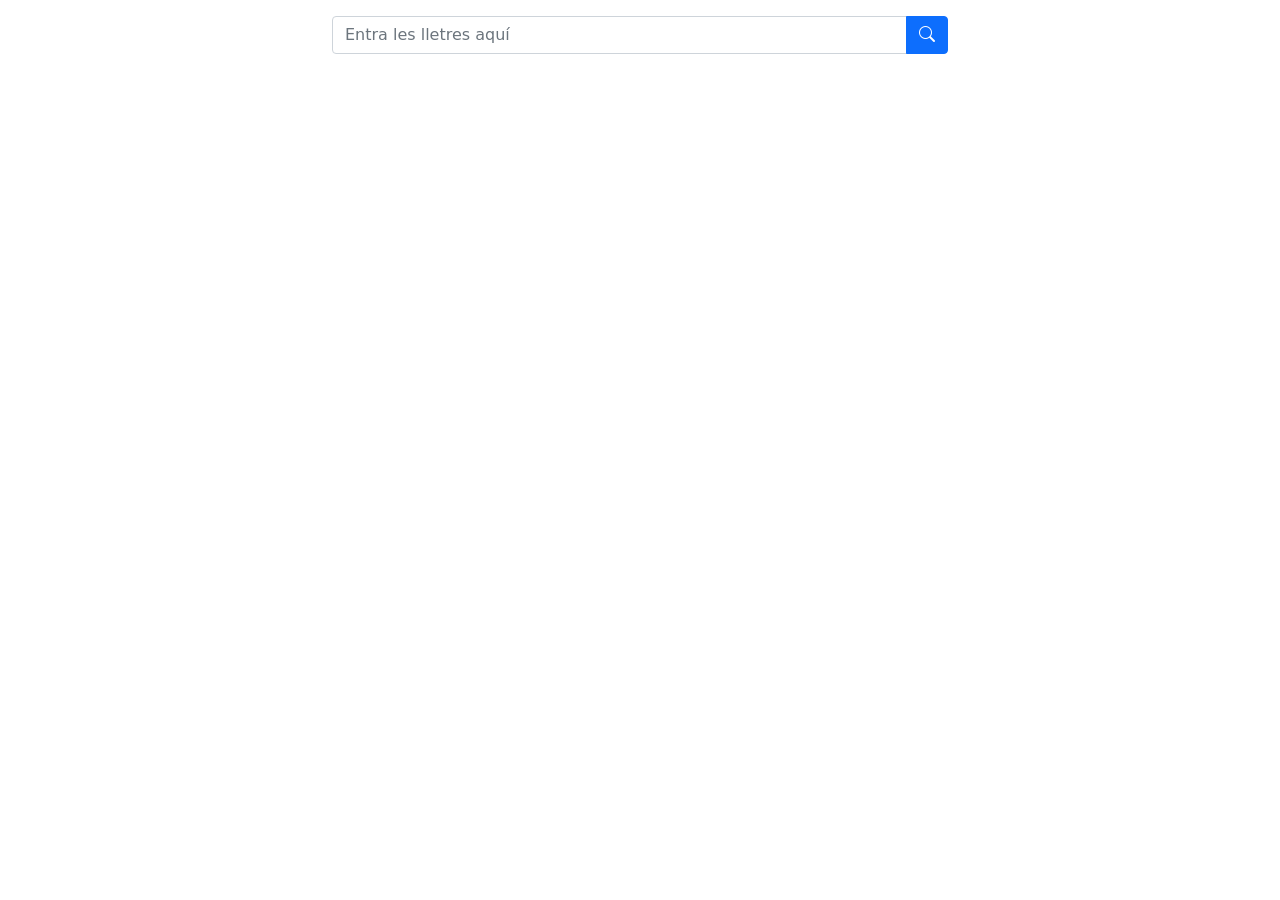
<file: aparaular/index.html>
<!DOCTYPE html>
<html lang="es">
<head>
	<meta charset="UTF-8">
	<title>Aparaular</title>
	<link rel="icon" href="../favicon.png" type="image/png">
	<!-- Bootstrap -->
	<link href="../.styles/bootstrap.css" rel="stylesheet">
	<link rel="stylesheet" href="https://cdn.jsdelivr.net/npm/bootstrap-icons@1.11.0/font/bootstrap-icons.css">
	<script src="../.styles/bootstrap.js"></script>
</head>
<body>
	<div class="container-fluid justify-content-center">
		<div class="row mt-3 justify-content-center">
			<div class="col-12 col-md-6">
				<div class="input-group">
					<input type="text" id="input_letters" class="form-control" placeholder="Entra les lletres aquí">
					<button class="btn btn-primary" onclick="find_words()" aria-label="Busca Paraules"><i class="bi bi-search"></i></button>
				</div>
			</div>
		</div>
		<div class="row mt-3 justify-content-center">
			<div id="found_words" class="col-12 col-md-6"></div>
		</div>
	</div>
	<script src="../.dict/es.js"></script>
	<script src="../.dict/es_female_names.js"></script>
	<script src="../.dict/es_male_names.js"></script>
	<script src="script.js"></script>
</body>
</html>
</file>
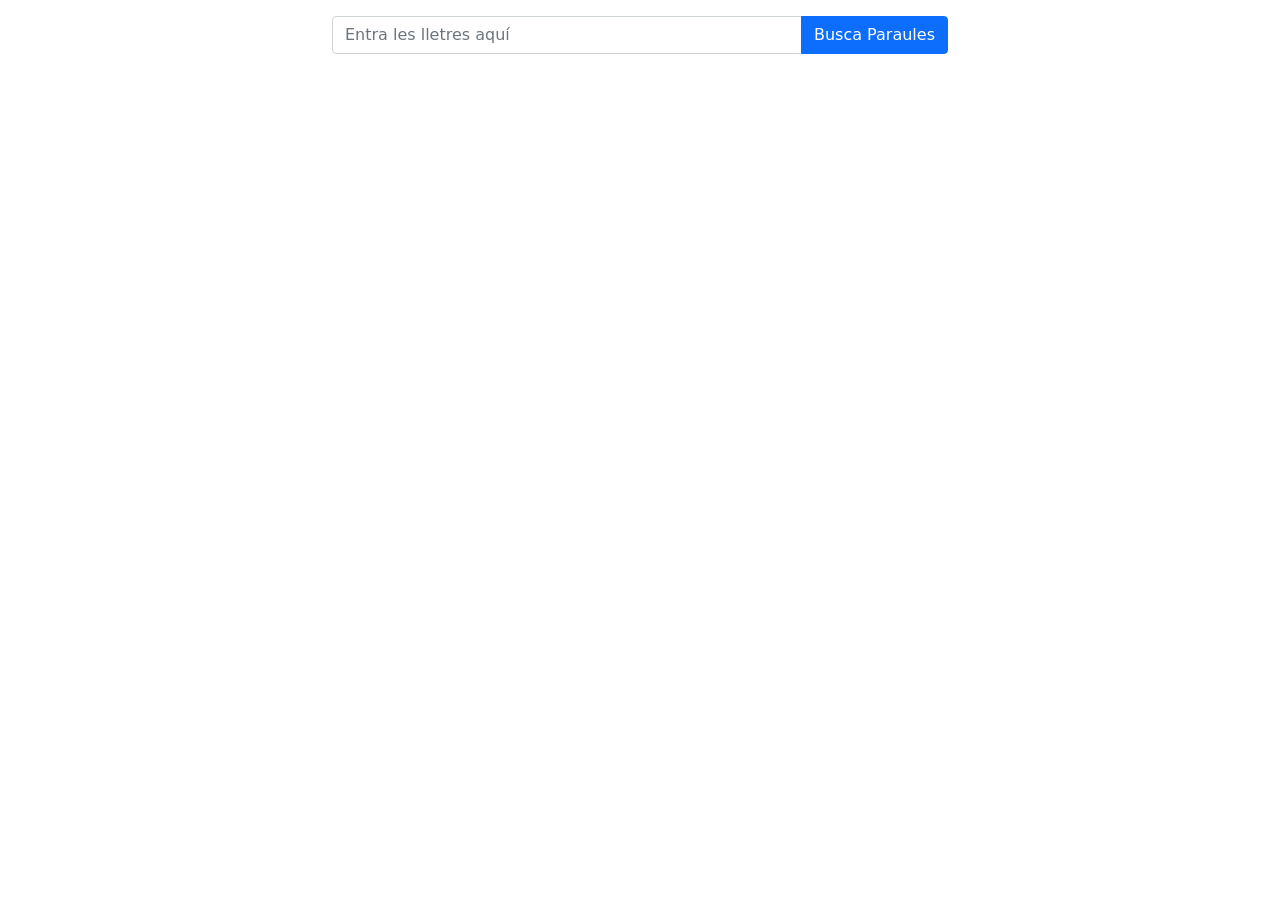
<file: buscaparaules/index.html>
<!DOCTYPE html>
<html lang="es">
<head>
	<meta charset="UTF-8">
	<title>Busca Paraules</title>
	<link rel="icon" href="../favicon.png" type="image/png">
	<!-- Bootstrap -->
	<link href="../.styles/bootstrap.css" rel="stylesheet">
	<script src="../.styles/bootstrap.js"></script>
</head>
<body>
	<div class="container-fluid justify-content-center">
		<div class="row mt-3 justify-content-center">
			<div class="col-12 col-md-6">
				<div class="input-group">
					<input type="text" id="input_letters" class="form-control" placeholder="Entra les lletres aquí">
					<button class="btn btn-primary" onclick="find_words()">Busca Paraules</button>
				</div>
			</div>
		</div>
		<div class="row mt-3 justify-content-center">
			<div id="found_words" class="col-12 col-md-6"></div>
		</div>
	</div>
	<script src="../.dict/es.js"></script>
	<script src="../.dict/es_female_names.js"></script>
	<script src="../.dict/es_male_names.js"></script>
	<script src="script.js"></script>
</body>
</html>
</file>
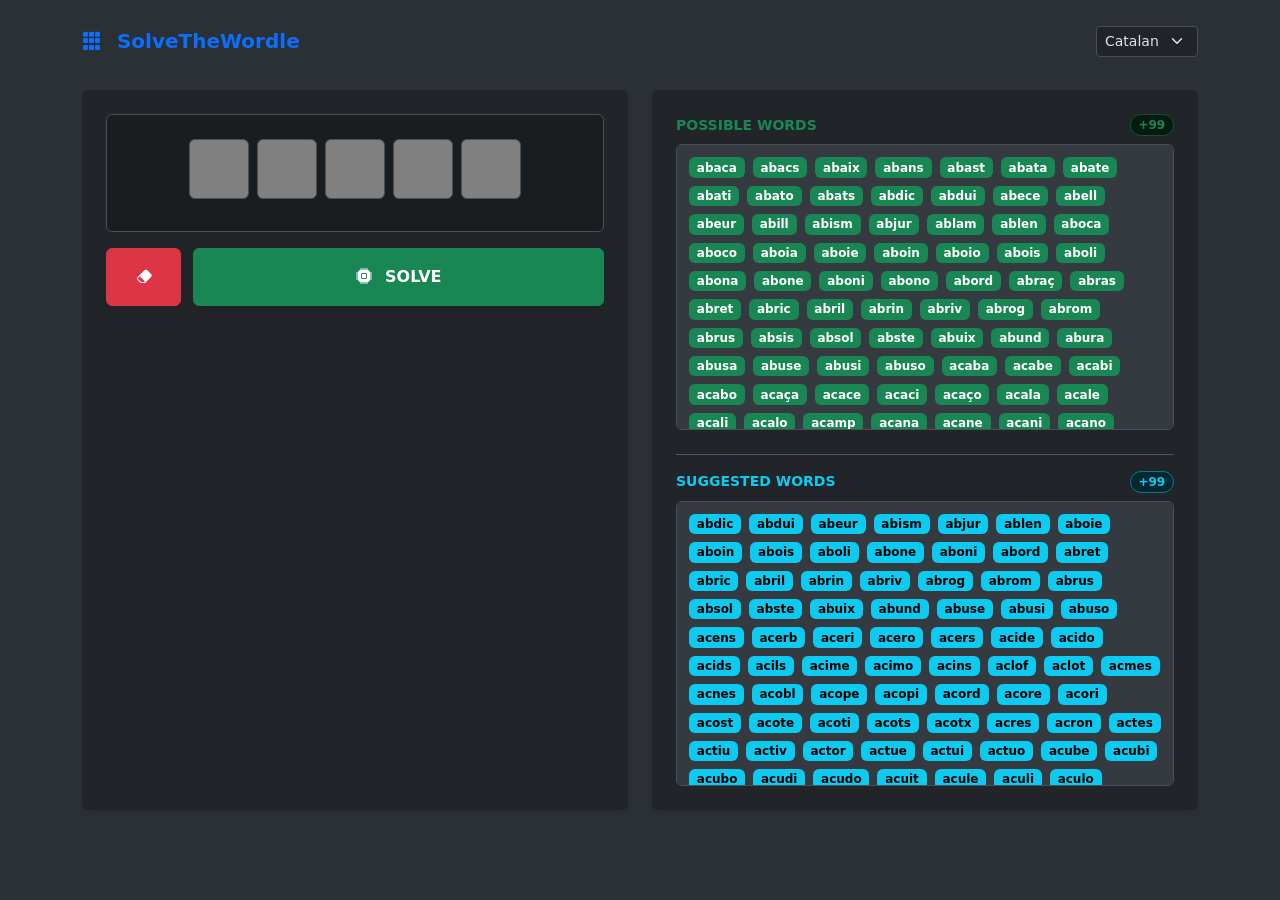
<file: stw/index.html>
<!doctype html>
<html lang="en" data-bs-theme="dark">
  <head>
    <meta charset="UTF-8" />
    <meta name="viewport" content="width=device-width, initial-scale=1.0" />
    <title>SolveTheWordle</title>
    <link rel="icon" href="../favicon.png" type="image/png" />
    <link href="https://cdn.jsdelivr.net/npm/bootstrap@5.3.2/dist/css/bootstrap.min.css" rel="stylesheet" />
    <link rel="stylesheet" href="https://cdn.jsdelivr.net/npm/bootstrap-icons@1.11.0/font/bootstrap-icons.css" />
    <link href="style.css" rel="stylesheet" />
  </head>
  <body class="bg-body-tertiary">
    <nav class="navbar navbar-expand-lg mb-4 mt-3">
      <div class="container">
        <span class="navbar-brand mb-0 h1 fw-bold text-primary">
          <i class="bi bi-grid-3x3-gap-fill me-2"></i>
          SolveTheWordle
        </span>
        <div class="ms-auto">
          <select id="select_dict" class="form-select form-select-sm" aria-label="Select language">
            <option value="dict_ca">Catalan</option>
            <option value="dict_en">English</option>
            <option value="dict_es">Spanish</option>
          </select>
        </div>
      </div>
    </nav>

    <main class="container">
      <div class="row g-4">
        <div class="col-md-6">
          <div class="card shadow-sm h-100 border-0">
            <div class="card-body p-4 d-flex flex-column">
              <div id="input_container" class="d-flex flex-column align-items-center bg-dark-subtle rounded border p-3 mb-3 py-4"></div>

              <span class="row">
                <div class="col-2 pe-0">
                  <button id="clear_btn" class="btn btn-danger fw-bold text-uppercase w-100 py-3 mt-auto shadow-sm">
                    <i class="bi bi-eraser-fill"></i>
                  </button>
                </div>
                <div class="col-10">
                  <button id="solve_btn" class="btn btn-success fw-bold text-uppercase w-100 py-3 mt-auto shadow-sm">
                    <i class="bi bi-cpu-fill me-2"></i>
                    Solve
                  </button>
                </div>
              </span>
            </div>
          </div>
        </div>
        <div class="col-md-6">
          <div class="card shadow-sm h-100 border-0">
            <div class="card-body p-4 d-flex flex-column" style="max-height: 80vh">
              <section class="mb-2 d-flex flex-column" style="min-height: 0">
                <div class="d-flex justify-content-between align-items-center mb-2">
                  <h6 class="text-success fw-semibold text-uppercase small mb-0">Possible words</h6>
                  <span id="possible_words_count" class="badge rounded-pill bg-success-subtle text-success border border-success-subtle">0</span>
                </div>
                <div id="possible_words_container" class="overflow-y-auto p-2 bg-light-subtle rounded border"></div>
              </section>

              <hr class="opacity-10" />

              <section class="d-flex flex-column" style="min-height: 0">
                <div class="d-flex justify-content-between align-items-center mb-2">
                  <h6 class="text-info fw-semibold text-uppercase small mb-0">Suggested words</h6>
                  <span id="suggested_words_count" class="badge rounded-pill bg-info-subtle text-info border border-info-subtle">0</span>
                </div>
                <div id="suggested_words_container" class="overflow-y-auto p-2 bg-light-subtle rounded border"></div>
              </section>
            </div>
          </div>
        </div>
      </div>
      <input id="hidden_input" style="opacity: 0; position: absolute; width: 0; height: 0; border: 0; padding: 0; margin: 0" />
    </main>
    <script src="https://cdn.jsdelivr.net/npm/bootstrap@5.3.2/dist/js/bootstrap.bundle.min.js"></script>
    <script>
      window.dictionaries = {};
    </script>
    <script src="../.dict/wordle/ca.js"></script>
    <script src="../.dict/wordle/en.js"></script>
    <script src="../.dict/wordle/es.js"></script>
    <script src="errors.js"></script>
    <script src="wordle.js"></script>
    <script src="ui.js"></script>
    <script src="main.js"></script>
  </body>
</html>
</file>
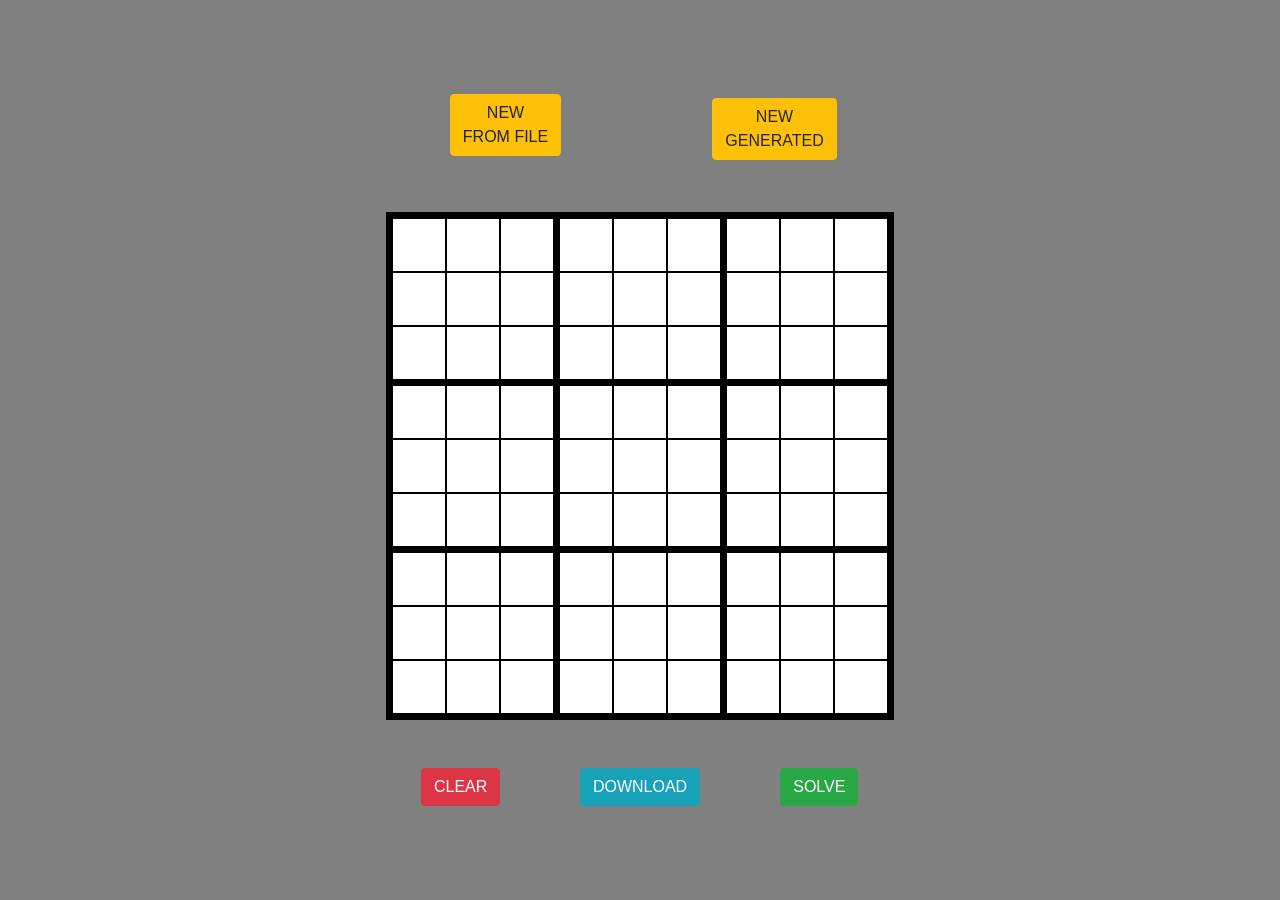
<file: sudoku_solver/index.html>
<!DOCTYPE html>
<html>
  <head>
    <meta charset="UTF-8">
    <title>Sudoku</title>
    <!-- BOOTSTRAP -->
    <script src="https://code.jquery.com/jquery-3.3.1.slim.min.js" integrity="sha384-q8i/X+965DzO0rT7abK41JStQIAqVgRVzpbzo5smXKp4YfRvH+8abtTE1Pi6jizo" crossorigin="anonymous"></script>
    <script src="https://cdn.jsdelivr.net/npm/popper.js@1.14.7/dist/umd/popper.min.js" integrity="sha384-UO2eT0CpHqdSJQ6hJty5KVphtPhzWj9WO1clHTMGa3JDZwrnQq4sF86dIHNDz0W1" crossorigin="anonymous"></script>
    <script src="https://cdn.jsdelivr.net/npm/bootstrap@4.3.1/dist/js/bootstrap.min.js" integrity="sha384-JjSmVgyd0p3pXB1rRibZUAYoIIy6OrQ6VrjIEaFf/nJGzIxFDsf4x0xIM+B07jRM" crossorigin="anonymous"></script>
    <link rel="stylesheet" href="https://cdn.jsdelivr.net/npm/bootstrap@4.3.1/dist/css/bootstrap.min.css" integrity="sha384-ggOyR0iXCbMQv3Xipma34MD+dH/1fQ784/j6cY/iJTQUOhcWr7x9JvoRxT2MZw1T" crossorigin="anonymous">
    <!-- STYLES -->
    <link rel="stylesheet" href="styles.css">
    <!-- JS -->
    <script src="scripts.js"></script>
    <script src="sudoku.js"></script>
  </head>

  <body onload="init_js()">
    <div class="vh-100 d-flex justify-content-center align-items-center">
      <div>
        <div class="row justify-content-center align-items-center mb-5">
          <div class="col-6 text-center">
            <label>
              <input type="file" name="input-name" style="display: none;" onchange="read_sudoku(this.files[0])"/>
              <span type="button" class="btn btn-warning">NEW<BR>FROM FILE</span>
            </label>
          </div>
          <div class="col-6 text-center">
            <button type="button" class="btn btn-warning" onclick="random_generate()">NEW<BR>GENERATED</button>
          </div>
        </div>
        <table id="sudoku_table">
          <tbody></tbody>
        </table>
        <div class="row justify-content-center align-items-center mt-5">
          <div class="col-4 text-center">
            <button type="button" class="btn btn-danger" onclick="reset_sudoku()">CLEAR</button>
          </div>
          <div class="col-4 text-center">
            <button type="button" class="btn btn-info" onclick="download_sudoku()">DOWNLOAD</button>
          </div>
          <div class="col-4 text-center">
            <button type="button" class="btn btn-success" onclick="solve_sudoku()">SOLVE</button>
          </div>
        </div>
      </div>
    </div>
  </body>
</html>
</file>
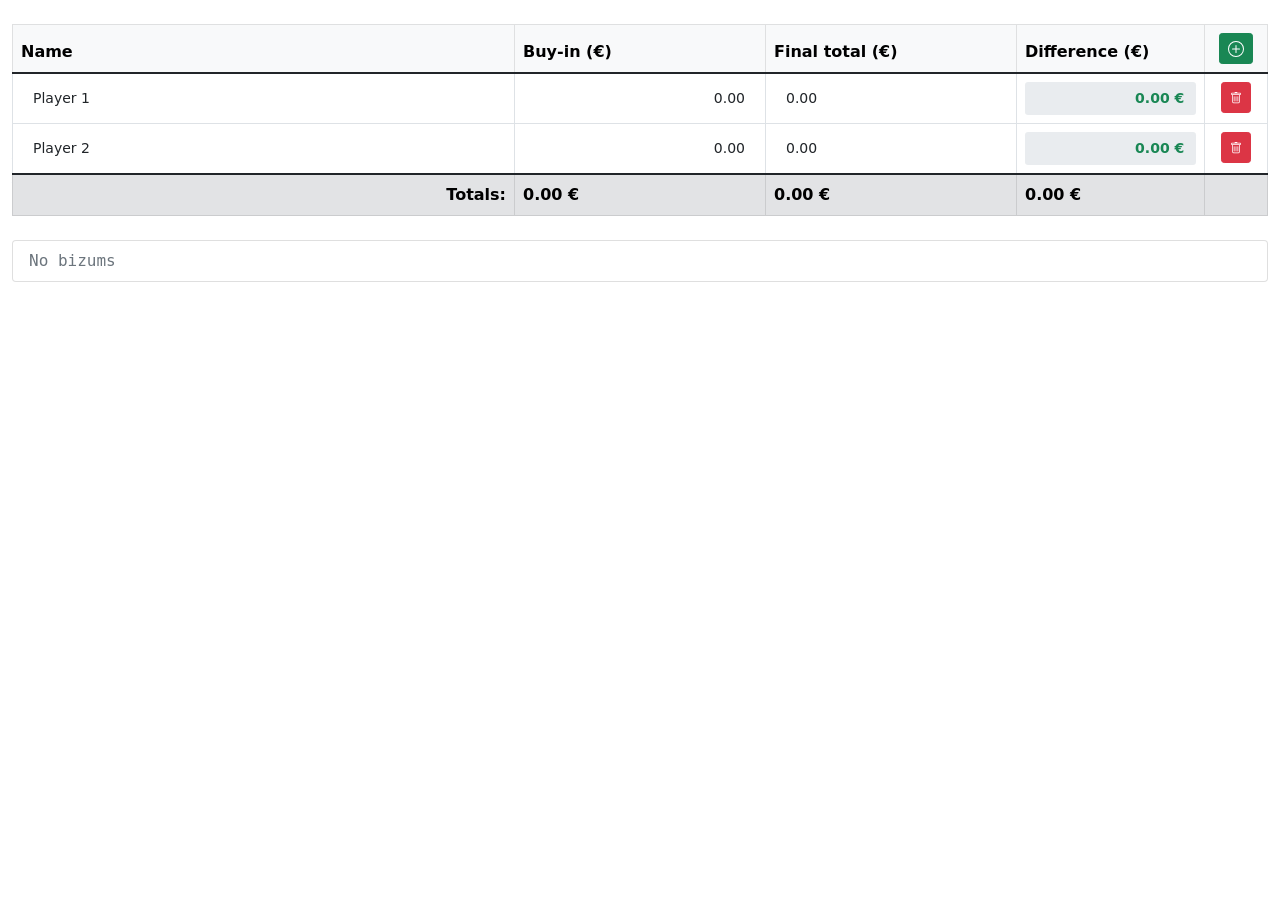
<file: timbal/index.html>
<!DOCTYPE html>
<html lang="en">
<head>
	<meta charset="UTF-8">
	<meta name="viewport" content="width=device-width, initial-scale=1">
	<title>Timbasplit</title>
	<link rel="icon" href="./favicon.png" type="image/png">
	<!-- Bootstrap -->
	<link href="../.styles/bootstrap.css" rel="stylesheet">
	<script src="../.styles/bootstrap.js"></script>
	<link href="style.css" rel="stylesheet">
</head>
<body>
	<div class="container-fluid py-4">
		<section class="mb-2">
			<div class="table-responsive">
				<table class="table table-hover table-bordered table-editable">
					<thead class="table-light">
						<tr>
							<th width="40%">Name</th>
							<th width="20%">Buy-in (€)</th>
							<th width="20%">Final total (€)</th>
							<th width="15%">Difference (€)</th>
							<th width="5%" class="text-center">
                <button id="addPlayer" class="btn btn-success btn-sm">
                  <svg xmlns="http://www.w3.org/2000/svg" width="16" height="16" fill="currentColor" class="bi bi-plus-circle" viewBox="0 0 16 16">
                    <path d="M8 15A7 7 0 1 1 8 1a7 7 0 0 1 0 14zm0 1A8 8 0 1 0 8 0a8 8 0 0 0 0 16z"/>
                    <path d="M8 4a.5.5 0 0 1 .5.5v3h3a.5.5 0 0 1 0 1h-3v3a.5.5 0 0 1-1 0v-3h-3a.5.5 0 0 1 0-1h3v-3A.5.5 0 0 1 8 4z"/>
                  </svg>
                </button>
              </th>
						</tr>
					</thead>
					<tbody id="playersTableBody">
						<tr id="playerRowTemplate" style="display: none;">
							<td><input type="text" class="form-control form-control-sm player-name" placeholder="Player name"></td>
							<td><input type="number" step="0.01" class="form-control form-control-sm player-entry" placeholder="0.00"></td>
							<td><input type="text" class="form-control form-control-sm player-final" placeholder="0.00"></td>
							<td><input type="text" class="form-control form-control-sm player-diff" placeholder="0.00" readonly tabindex="-1"></td>
							<td class="text-center">
								<button class="btn btn-danger btn-sm remove-player" title="Delete player">
									<svg xmlns="http://www.w3.org/2000/svg" width="12" height="12" fill="currentColor" class="bi bi-trash" viewBox="0 0 16 16">
										<path d="M5.5 5.5A.5.5 0 0 1 6 6v6a.5.5 0 0 1-1 0V6a.5.5 0 0 1 .5-.5zm2.5 0a.5.5 0 0 1 .5.5v6a.5.5 0 0 1-1 0V6a.5.5 0 0 1 .5-.5zm3 .5a.5.5 0 0 0-1 0v6a.5.5 0 0 0 1 0V6z"/>
										<path fill-rule="evenodd" d="M14.5 3a1 1 0 0 1-1 1H13v9a2 2 0 0 1-2 2H5a2 2 0 0 1-2-2V4h-.5a1 1 0 0 1-1-1V2a1 1 0 0 1 1-1H6a1 1 0 0 1 1-1h2a1 1 0 0 1 1 1h3.5a1 1 0 0 1 1 1v1zM4.118 4 4 4.059V13a1 1 0 0 0 1 1h6a1 1 0 0 0 1-1V4.059L11.882 4H4.118zM2.5 3V2h11v1h-11z"/>
									</svg>
								</button>
							</td>
						</tr>
						<!-- Rows will be added here dynamically -->
					</tbody>
					<tfoot>
						<tr class="table-secondary">
							<td colspan="1" class="text-end fw-bold">Totals:</td>
							<td class="fw-bold" id="totalEntry">0.00 €</td>
							<td class="fw-bold" id="totalFinal">0.00 €</td>
							<td class="fw-bold" id="totalDiff">0.00 €</td>
							<td></td>
						</tr>
					</tfoot>
				</table>
			</div>
		</section>

		<section class="mb-5">
			<div id="transactionsContainer">
				<ul id="transactionsList" class="list-group transaction-list"></ul>
				<div class="mt-3">
					<button id="copyTransactions" class="btn btn-outline-primary btn-sm" title="Copy transactions to clipboard">
						<svg id="copyIcon" xmlns="http://www.w3.org/2000/svg" width="16" height="16" fill="currentColor" class="bi bi-clipboard" viewBox="0 0 16 16">
							<path d="M4 1.5H3a2 2 0 0 0-2 2V14a2 2 0 0 0 2 2h10a2 2 0 0 0 2-2V3.5a2 2 0 0 0-2-2h-1v1h1a1 1 0 0 1 1 1V14a1 1 0 0 1-1 1H3a1 1 0 0 1-1-1V3.5a1 1 0 0 1 1-1h1v-1z"/>
							<path d="M9.5 1a.5.5 0 0 1 .5.5v1a.5.5 0 0 1-.5.5h-3a.5.5 0 0 1-.5-.5v-1a.5.5 0 0 1 .5-.5h3zm-3-1A1.5 1.5 0 0 0 5 1.5v1A1.5 1.5 0 0 0 6.5 4h3A1.5 1.5 0 0 0 11 2.5v-1A1.5 1.5 0 0 0 9.5 0h-3z"/>
						</svg>
						<svg id="tickIcon" xmlns="http://www.w3.org/2000/svg" width="16" height="16" fill="currentColor" class="bi bi-check-circle d-none" viewBox="0 0 16 16">
							<path d="M8 15A7 7 0 1 1 8 1a7 7 0 0 1 0 14zm0 1A8 8 0 1 0 8 0a8 8 0 0 0 0 16z"/>
							<path d="M10.97 4.97a.235.235 0 0 0-.02.022L7.477 9.417 5.384 7.323a.75.75 0 0 0-1.06 1.06L6.97 11.03a.75.75 0 0 0 1.079-.02l3.992-4.99a.75.75 0 0 0-1.071-1.05z"/>
						</svg>
					</button>
				</div>
			</div>
		</section>
	</div>

	<script src="script.js"></script>
</body>
</html>
</file>
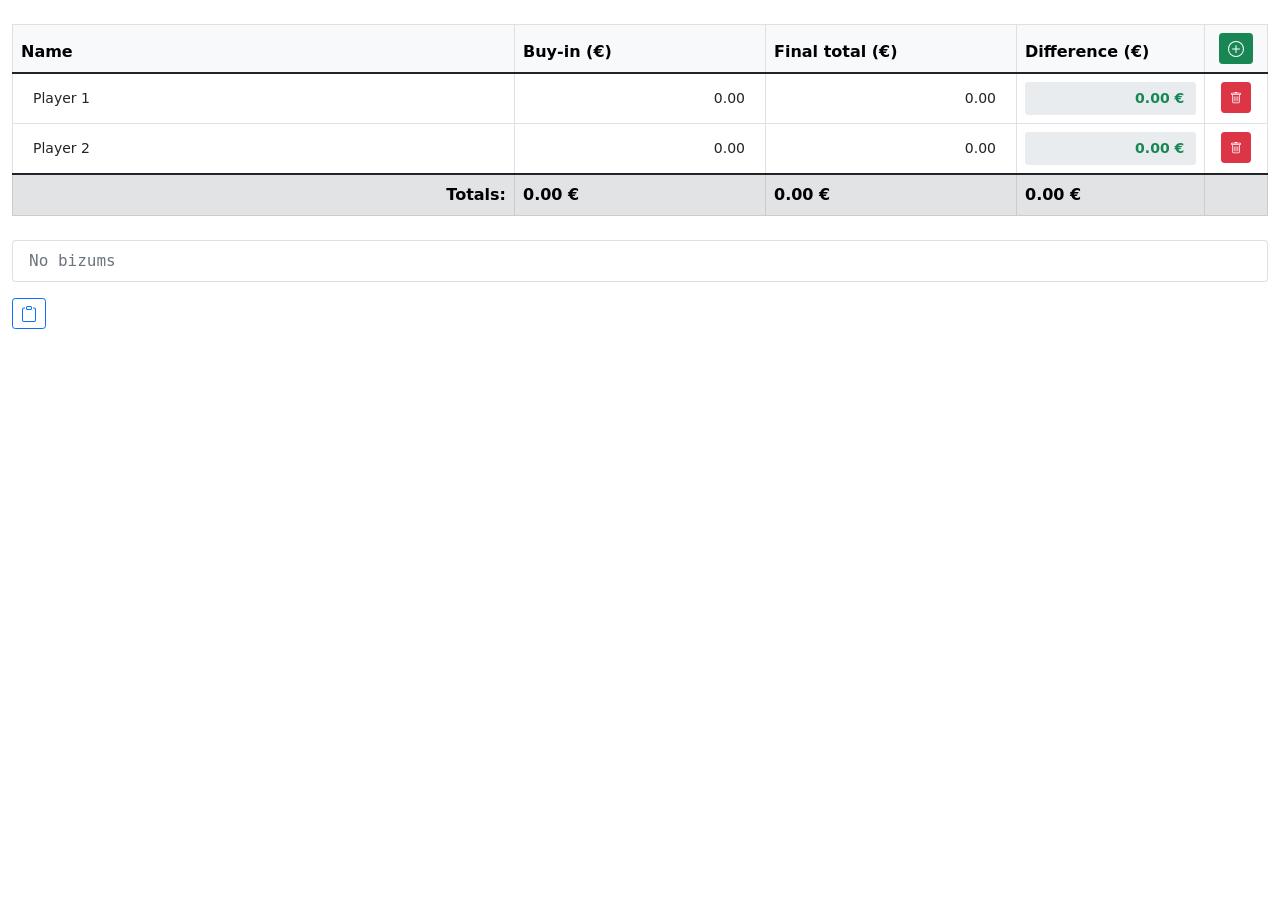
<file: timbasplit/index.html>
<!DOCTYPE html>
<html lang="en">
<head>
	<meta charset="UTF-8">
	<meta name="viewport" content="width=device-width, initial-scale=1">
	<title>Timbasplit</title>
	<link rel="icon" href="./favicon.png" type="image/png">
	<!-- Bootstrap -->
	<link href="../.styles/bootstrap.css" rel="stylesheet">
	<script src="../.styles/bootstrap.js"></script>
	<link href="style.css" rel="stylesheet">
</head>
<body>
	<div class="container-fluid py-4">
		<section class="mb-2">
			<div class="table-responsive">
				<table class="table table-hover table-bordered table-editable">
					<thead class="table-light">
						<tr>
							<th width="40%">Name</th>
							<th width="20%">Buy-in (€)</th>
							<th width="20%">Final total (€)</th>
							<th width="15%">Difference (€)</th>
							<th width="5%" class="text-center">
                <button id="addPlayer" class="btn btn-success btn-sm">
                  <svg xmlns="http://www.w3.org/2000/svg" width="16" height="16" fill="currentColor" class="bi bi-plus-circle" viewBox="0 0 16 16">
                    <path d="M8 15A7 7 0 1 1 8 1a7 7 0 0 1 0 14zm0 1A8 8 0 1 0 8 0a8 8 0 0 0 0 16z"/>
                    <path d="M8 4a.5.5 0 0 1 .5.5v3h3a.5.5 0 0 1 0 1h-3v3a.5.5 0 0 1-1 0v-3h-3a.5.5 0 0 1 0-1h3v-3A.5.5 0 0 1 8 4z"/>
                  </svg>
                </button>
              </th>
						</tr>
					</thead>
					<tbody id="playersTableBody">
						<tr id="playerRowTemplate" style="display: none;">
							<td><input type="text" class="form-control form-control-sm player-name" placeholder="Player name"></td>
							<td><input type="number" step="0.01" class="form-control form-control-sm player-entry" placeholder="0.00"></td>
							<td><input type="number" step="0.01" class="form-control form-control-sm player-final" placeholder="0.00"></td>
							<td><input type="text" class="form-control form-control-sm player-diff" placeholder="0.00" readonly tabindex="-1"></td>
							<td class="text-center">
								<button class="btn btn-danger btn-sm remove-player" title="Delete player">
									<svg xmlns="http://www.w3.org/2000/svg" width="12" height="12" fill="currentColor" class="bi bi-trash" viewBox="0 0 16 16">
										<path d="M5.5 5.5A.5.5 0 0 1 6 6v6a.5.5 0 0 1-1 0V6a.5.5 0 0 1 .5-.5zm2.5 0a.5.5 0 0 1 .5.5v6a.5.5 0 0 1-1 0V6a.5.5 0 0 1 .5-.5zm3 .5a.5.5 0 0 0-1 0v6a.5.5 0 0 0 1 0V6z"/>
										<path fill-rule="evenodd" d="M14.5 3a1 1 0 0 1-1 1H13v9a2 2 0 0 1-2 2H5a2 2 0 0 1-2-2V4h-.5a1 1 0 0 1-1-1V2a1 1 0 0 1 1-1H6a1 1 0 0 1 1-1h2a1 1 0 0 1 1 1h3.5a1 1 0 0 1 1 1v1zM4.118 4 4 4.059V13a1 1 0 0 0 1 1h6a1 1 0 0 0 1-1V4.059L11.882 4H4.118zM2.5 3V2h11v1h-11z"/>
									</svg>
								</button>
							</td>
						</tr>
						<!-- Rows will be added here dynamically -->
					</tbody>
					<tfoot>
						<tr class="table-secondary">
							<td colspan="1" class="text-end fw-bold">Totals:</td>
							<td class="fw-bold" id="totalEntry">0.00 €</td>
							<td class="fw-bold" id="totalFinal">0.00 €</td>
							<td class="fw-bold" id="totalDiff">0.00 €</td>
							<td></td>
						</tr>
					</tfoot>
				</table>
			</div>
		</section>

		<section class="mb-5">
			<div id="transactionsContainer">
				<ul id="transactionsList" class="list-group transaction-list"></ul>
				<div class="mt-3">
					<button id="copyTransactions" class="btn btn-outline-primary btn-sm" title="Copy transactions to clipboard">
						<svg id="copyIcon" xmlns="http://www.w3.org/2000/svg" width="16" height="16" fill="currentColor" class="bi bi-clipboard" viewBox="0 0 16 16">
							<path d="M4 1.5H3a2 2 0 0 0-2 2V14a2 2 0 0 0 2 2h10a2 2 0 0 0 2-2V3.5a2 2 0 0 0-2-2h-1v1h1a1 1 0 0 1 1 1V14a1 1 0 0 1-1 1H3a1 1 0 0 1-1-1V3.5a1 1 0 0 1 1-1h1v-1z"/>
							<path d="M9.5 1a.5.5 0 0 1 .5.5v1a.5.5 0 0 1-.5.5h-3a.5.5 0 0 1-.5-.5v-1a.5.5 0 0 1 .5-.5h3zm-3-1A1.5 1.5 0 0 0 5 1.5v1A1.5 1.5 0 0 0 6.5 4h3A1.5 1.5 0 0 0 11 2.5v-1A1.5 1.5 0 0 0 9.5 0h-3z"/>
						</svg>
						<svg id="tickIcon" xmlns="http://www.w3.org/2000/svg" width="16" height="16" fill="currentColor" class="bi bi-check-circle d-none" viewBox="0 0 16 16">
							<path d="M8 15A7 7 0 1 1 8 1a7 7 0 0 1 0 14zm0 1A8 8 0 1 0 8 0a8 8 0 0 0 0 16z"/>
							<path d="M10.97 4.97a.235.235 0 0 0-.02.022L7.477 9.417 5.384 7.323a.75.75 0 0 0-1.06 1.06L6.97 11.03a.75.75 0 0 0 1.079-.02l3.992-4.99a.75.75 0 0 0-1.071-1.05z"/>
						</svg>
					</button>
				</div>
			</div>
		</section>
	</div>

	<script src="script.js"></script>
</body>
</html>
</file>
<file: stw/style.css>
.wordle_square {
  user-select: none;
}

.feedback-cell {
  background-color: gray;
  color: black;
}

.feedback-i {
  background-color: rgba(255, 255, 255, 0.05);
  color: white;
}

.feedback-m {
  background-color: #b59f3b;
  color: white;
}

.feedback-c {
  background-color: #538d4e;
  color: white;
}

#error-container {
  position: fixed;
  top: 2rem;
  left: 50%;
  transform: translateX(-50%);
  z-index: 99999;
  display: flex;
  flex-direction: column;
  gap: 0.75rem;
  pointer-events: none;
  align-items: center;
}

.toast-error {
  background: rgba(30, 41, 59, 0.95);
  color: #f1f5f9;
  padding: 0.75rem 1.5rem;
  border-radius: 0.75rem;
  border: 1px solid rgba(255, 255, 255, 0.1);
  box-shadow:
    0 10px 15px -3px rgba(0, 0, 0, 0.1),
    0 4px 6px -4px rgba(0, 0, 0, 0.1),
    inset 0 1px 0 rgba(255, 255, 255, 0.05);
  font-family:
    'Inter',
    -apple-system,
    system-ui,
    sans-serif;
  font-size: 0.875rem;
  font-weight: 500;
  backdrop-filter: blur(12px);
  -webkit-backdrop-filter: blur(12px);
  min-width: 320px;
  text-align: center;
  pointer-events: auto;
  animation: toast-entry 0.5s cubic-bezier(0.16, 1, 0.3, 1) forwards;
}

@keyframes toast-entry {
  from {
    opacity: 0;
    transform: translateY(-1rem) scale(0.95);
  }
  to {
    opacity: 1;
    transform: translateY(0) scale(1);
  }
}

.toast-hidden {
  opacity: 0;
  transform: translateY(-0.5rem) scale(0.98);
  transition: all 0.4s cubic-bezier(0.16, 1, 0.3, 1);
}

.shake-horizontal {
  animation: shake 0.4s cubic-bezier(0.36, 0.07, 0.19, 0.97) both;
}

@keyframes shake {
  10%,
  90% {
    transform: translate3d(-1px, 0, 0);
  }
  20%,
  80% {
    transform: translate3d(2px, 0, 0);
  }
  30%,
  50%,
  70% {
    transform: translate3d(-4px, 0, 0);
  }
  40%,
  60% {
    transform: translate3d(4px, 0, 0);
  }
}

.cursor-pointer {
  cursor: pointer;
}
</file>
<file: sudoku_solver/styles.css>
body {
  background-color: gray;
}

input {
  width: 50px;
  height: 50px;
}

input {border:0;outline:0;}
input:focus {outline:none!important;}

/* Table */

.input-number {
  font-size: xxx-large;
  text-align: center !important;
}

table {
  background-color: white;
  border: 7px solid black;
  margin: auto;
}

td {
  border: 2px solid black;
}

.top-border-strong {
  border-top: 7px solid black;
}

.left-border-strong {
  border-left: 7px solid black;
}
</file>
<file: timbal/style.css>
.table-editable input {
    width: 100%;
    border: none;
    background: transparent;
    padding: 0.375rem 0.75rem;
}
.table-editable input:focus {
    outline: none;
    background-color: #f8f9fa;
}
.table-editable input[type="number"] {
    text-align: right;
}
.table-editable .player-diff {
    text-align: right;
    font-weight: 600;
}
.summary-card {
    border-left: 4px solid #0d6efd;
}
.transaction-list {
    font-family: monospace;
}
.badge-sum-ok {
    background-color: #198754;
}
.badge-sum-error {
    background-color: #dc3545;
}
.table-editable tr:hover {
    background-color: rgba(0, 123, 255, 0.05);
}
.player-diff.positive {
    color: #198754;
    font-weight: 600;
}
.player-diff.negative {
    color: #dc3545;
    font-weight: 600;
}
.input-valid {
    border-color: #198754;
    background-color: rgba(25, 135, 84, 0.05);
}
.input-invalid {
    border-color: #dc3545;
    background-color: rgba(220, 53, 69, 0.05);
}
.transaction-arrow {
    color: #6c757d;
    margin: 0 0.5rem;
}

/* Disable interaction for difference input */
.player-diff {
    pointer-events: none;
    user-select: none;
    cursor: default;
}

/* Hide number input spinners */
input[type="number"]::-webkit-inner-spin-button,
input[type="number"]::-webkit-outer-spin-button {
    -webkit-appearance: none;
    margin: 0;
}
input[type="number"] {
    -moz-appearance: textfield;
}

@media (max-width: 768px) {
    .container-fluid {
        padding-left: 10px;
        padding-right: 10px;
    }
    .table-editable input {
        padding: 0.5rem;
        font-size: 16px; /* Prevent zoom on iOS */
        min-height: 2.5rem;
        border: 1px solid #dee2e6;
        background-color: white;
        border-radius: 0.25rem;
    }
    .table-editable input:focus {
        border-color: #86b7fe;
        background-color: white;
        box-shadow: 0 0 0 0.25rem rgba(13, 110, 253, 0.25);
    }
    .btn-sm {
        padding: 0.375rem 0.75rem;
        font-size: 14px;
    }
    .table th, .table td {
        padding: 0.5rem;
        font-size: 14px;
    }
    h2 {
        font-size: 1.5rem;
    }
    /* Adjust column widths for mobile */
    .table-editable th:nth-child(1),
    .table-editable td:nth-child(1) {
        width: 40% !important; /* Player column */
        min-width: 90px;
    }
    .table-editable th:nth-child(2),
    .table-editable td:nth-child(2) {
        width: 20% !important; /* Buy-in column */
        min-width: 70px;
    }
    .table-editable th:nth-child(3),
    .table-editable td:nth-child(3) {
        width: 20% !important; /* Final total column */
        min-width: 70px;
    }
    .table-editable th:nth-child(4),
    .table-editable td:nth-child(4) {
        width: 15% !important; /* Difference column */
        min-width: 70px;
    }
    .table-editable th:nth-child(5),
    .table-editable td:nth-child(5) {
        width: 5% !important; /* Action column */
        min-width: 40px;
    }
    /* Prevent text wrapping in table cells */
    .table-editable th, .table-editable td {
        white-space: nowrap;
    }
    .table-editable td:nth-child(1) { /* Player column */
        overflow: hidden;
        text-overflow: ellipsis;
        max-width: 120px;
    }
    .table-responsive {
        overflow-x: auto;
        -webkit-overflow-scrolling: touch;
    }
    .player-name, .player-entry, .player-final, .player-diff {
        font-size: 14px;
    }
    .player-diff {
        font-weight: 600;
        pointer-events: none;
        user-select: none;
        cursor: default;
    }
}


#copyTransactions {
    transition: all 0.2s;
}
#copyTransactions:hover {
    transform: translateY(-1px);
    box-shadow: 0 4px 8px rgba(0, 123, 255, 0.2);
}
</file>
<file: timbasplit/style.css>
.table-editable input {
    width: 100%;
    border: none;
    background: transparent;
    padding: 0.375rem 0.75rem;
}
.table-editable input:focus {
    outline: none;
    background-color: #f8f9fa;
}
.table-editable input[type="number"] {
    text-align: right;
}
.table-editable .player-diff {
    text-align: right;
    font-weight: 600;
}
.summary-card {
    border-left: 4px solid #0d6efd;
}
.transaction-list {
    font-family: monospace;
}
.badge-sum-ok {
    background-color: #198754;
}
.badge-sum-error {
    background-color: #dc3545;
}
.table-editable tr:hover {
    background-color: rgba(0, 123, 255, 0.05);
}
.player-diff.positive {
    color: #198754;
    font-weight: 600;
}
.player-diff.negative {
    color: #dc3545;
    font-weight: 600;
}
.input-valid {
    border-color: #198754;
    background-color: rgba(25, 135, 84, 0.05);
}
.input-invalid {
    border-color: #dc3545;
    background-color: rgba(220, 53, 69, 0.05);
}
.transaction-arrow {
    color: #6c757d;
    margin: 0 0.5rem;
}

/* Disable interaction for difference input */
.player-diff {
    pointer-events: none;
    user-select: none;
    cursor: default;
}

/* Hide number input spinners */
input[type="number"]::-webkit-inner-spin-button,
input[type="number"]::-webkit-outer-spin-button {
    -webkit-appearance: none;
    margin: 0;
}
input[type="number"] {
    -moz-appearance: textfield;
}

@media (max-width: 768px) {
    .container-fluid {
        padding-left: 10px;
        padding-right: 10px;
    }
    .table-editable input {
        padding: 0.5rem;
        font-size: 16px; /* Prevent zoom on iOS */
        min-height: 2.5rem;
        border: 1px solid #dee2e6;
        background-color: white;
        border-radius: 0.25rem;
    }
    .table-editable input:focus {
        border-color: #86b7fe;
        background-color: white;
        box-shadow: 0 0 0 0.25rem rgba(13, 110, 253, 0.25);
    }
    .btn-sm {
        padding: 0.375rem 0.75rem;
        font-size: 14px;
    }
    .table th, .table td {
        padding: 0.5rem;
        font-size: 14px;
    }
    h2 {
        font-size: 1.5rem;
    }
    /* Adjust column widths for mobile */
    .table-editable th:nth-child(1),
    .table-editable td:nth-child(1) {
        width: 40% !important; /* Player column */
        min-width: 90px;
    }
    .table-editable th:nth-child(2),
    .table-editable td:nth-child(2) {
        width: 20% !important; /* Buy-in column */
        min-width: 70px;
    }
    .table-editable th:nth-child(3),
    .table-editable td:nth-child(3) {
        width: 20% !important; /* Final total column */
        min-width: 70px;
    }
    .table-editable th:nth-child(4),
    .table-editable td:nth-child(4) {
        width: 15% !important; /* Difference column */
        min-width: 70px;
    }
    .table-editable th:nth-child(5),
    .table-editable td:nth-child(5) {
        width: 5% !important; /* Action column */
        min-width: 40px;
    }
    /* Prevent text wrapping in table cells */
    .table-editable th, .table-editable td {
        white-space: nowrap;
    }
    .table-editable td:nth-child(1) { /* Player column */
        overflow: hidden;
        text-overflow: ellipsis;
        max-width: 120px;
    }
    .table-responsive {
        overflow-x: auto;
        -webkit-overflow-scrolling: touch;
    }
    .player-name, .player-entry, .player-final, .player-diff {
        font-size: 14px;
    }
    .player-diff {
        font-weight: 600;
        pointer-events: none;
        user-select: none;
        cursor: default;
    }
}


#copyTransactions {
    transition: all 0.2s;
}
#copyTransactions:hover {
    transform: translateY(-1px);
    box-shadow: 0 4px 8px rgba(0, 123, 255, 0.2);
}
</file>
